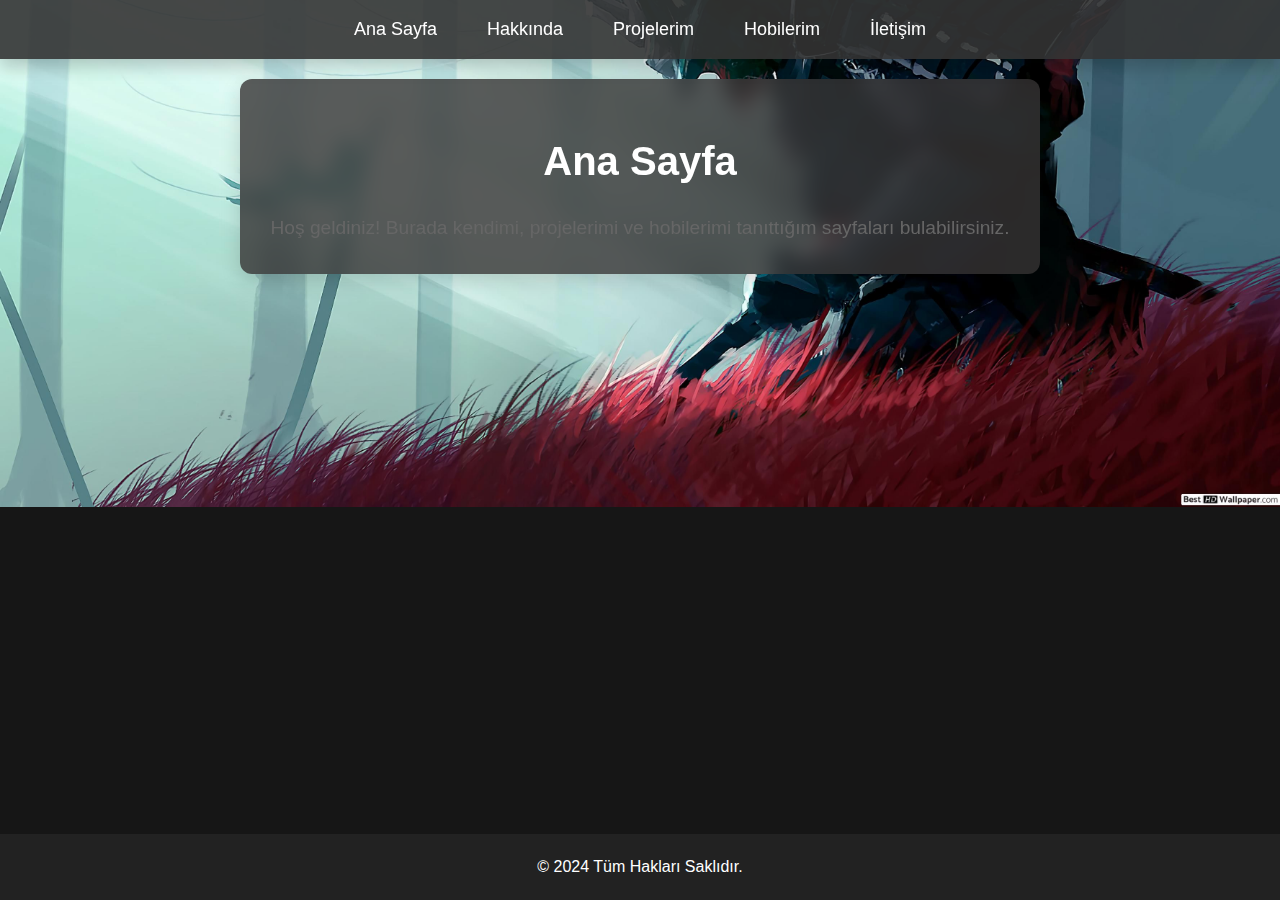
<file: index.html>
<!DOCTYPE html>
<html lang="tr">
<head>
    <meta charset="UTF-8">
    <meta name="viewport" content="width=device-width, initial-scale=1.0">
    <title>MelihŞah Hakkında</title>
    <link rel="stylesheet" href="style.css">
</head>
<body>
    <nav>
        <ul>
            <li><a href="index.html">Ana Sayfa</a></li>
            <li><a href="hakkinda.html">Hakkında</a></li>
            <li><a href="projelerim.html">Projelerim</a></li>
            <li><a href="hobilerim.html">Hobilerim</a></li>
            <li><a href="iletisim.html">İletişim</a></li>
        </ul>
    </nav>

    <section id="anasayfa">
        <h1>Ana Sayfa</h1>
        <p>Hoş geldiniz! Burada kendimi, projelerimi ve hobilerimi tanıttığım sayfaları bulabilirsiniz.</p>
    </section>

    <footer>
        <p>&copy; 2024 Tüm Hakları Saklıdır.</p>
    </footer>
</body>
</html>
</file>
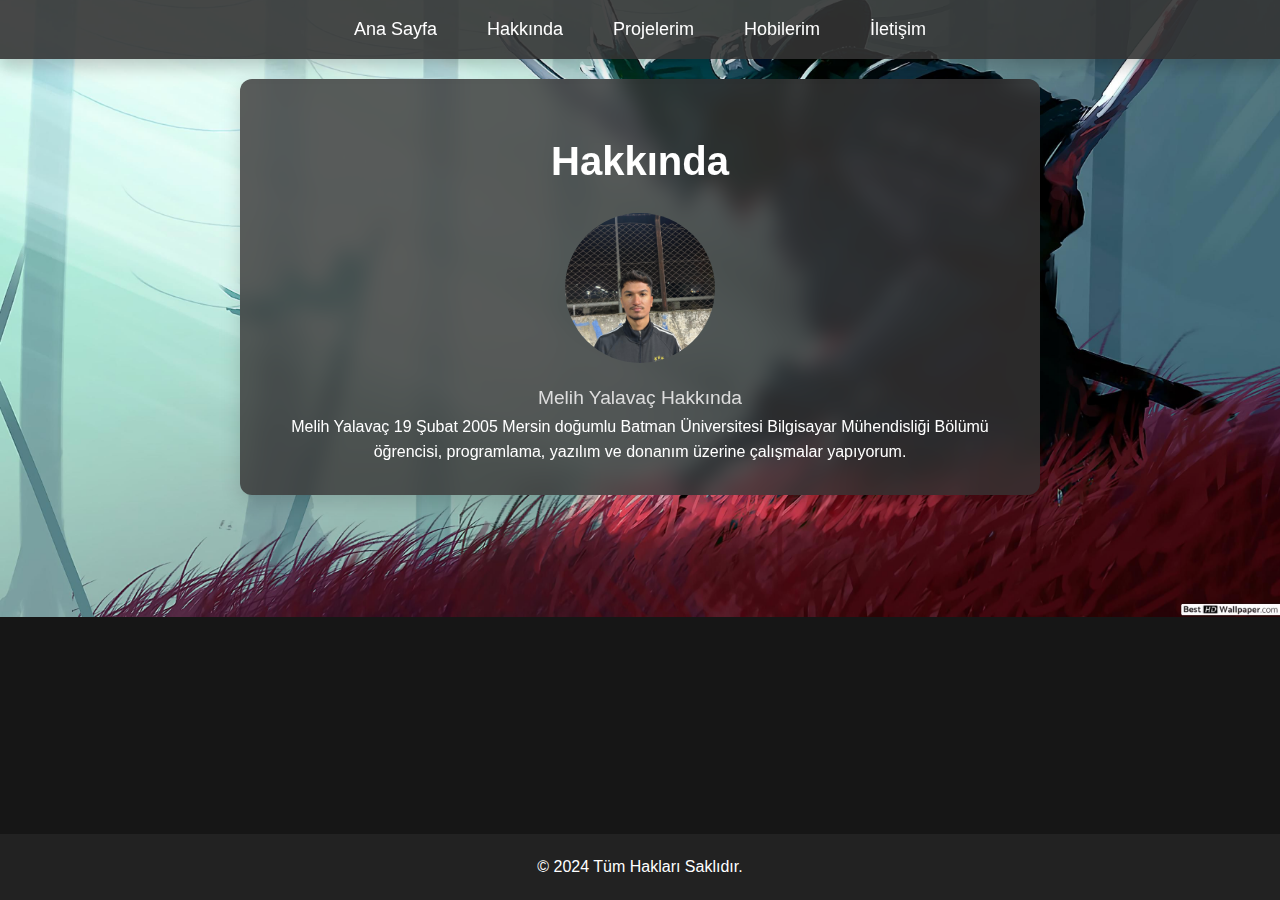
<file: hakkinda.html>
<!DOCTYPE html>
<html lang="tr">
<head>
    <meta charset="UTF-8">
    <meta name="viewport" content="width=device-width, initial-scale=1.0">
    <title>Hakkında</title>
    <link rel="stylesheet" href="style.css">
</head>
<body>
    <nav>
        <ul>
            <li><a href="index.html">Ana Sayfa</a></li>
            <li><a href="hakkinda.html">Hakkında</a></li>
            <li><a href="projelerim.html">Projelerim</a></li>
            <li><a href="hobilerim.html">Hobilerim</a></li>
            <li><a href="iletisim.html">İletişim</a></li>
        </ul>
    </nav>

    <section id="hakkinda">
        <h1>Hakkında</h1>
        <div class="profil-bilgi">
            <img src="Meloo2.jpg" alt="Profil Fotoğrafı" class="profil-resmi">
            <p> Melih Yalavaç Hakkında <div Melih="" Yalavaç=""></div>Melih Yalavaç 19 Şubat 2005 Mersin doğumlu Batman Üniversitesi Bilgisayar Mühendisliği Bölümü öğrencisi, programlama, yazılım ve donanım üzerine çalışmalar yapıyorum.</p>
        </div>
    </section>

    <footer>
        <p>&copy; 2024 Tüm Hakları Saklıdır.</p>
    </footer>
</body>
</html>
</file>
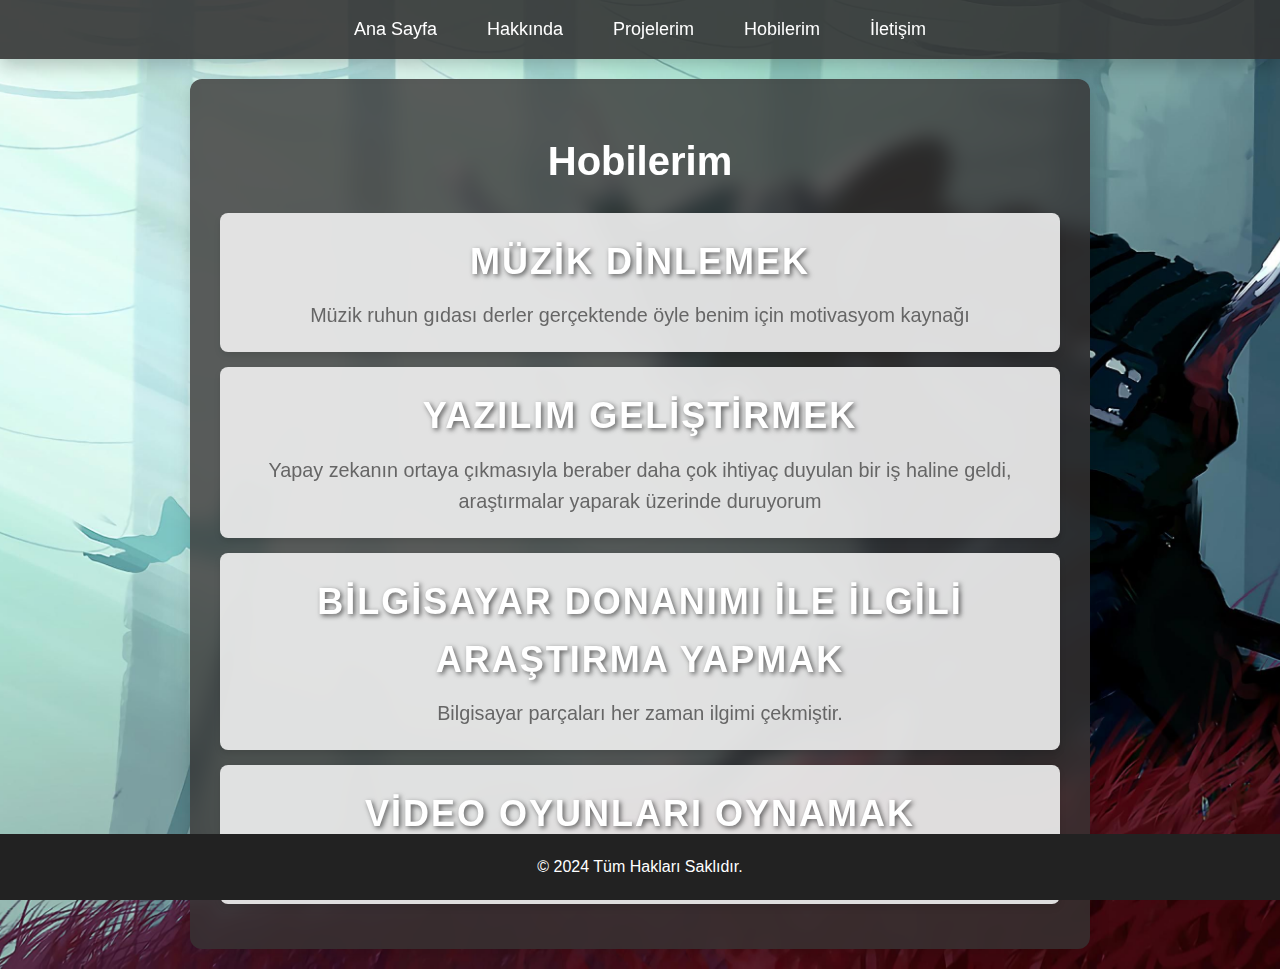
<file: hobilerim.html>
<!DOCTYPE html>
<html lang="tr">
<head>
    <meta charset="UTF-8">
    <meta name="viewport" content="width=device-width, initial-scale=1.0">
    <title>Hobilerim</title>
    <link rel="stylesheet" href="style.css">
</head>
<body>
    <nav>
        <ul>
            <li><a href="index.html">Ana Sayfa</a></li>
            <li><a href="hakkinda.html">Hakkında</a></li>
            <li><a href="projelerim.html">Projelerim</a></li>
            <li><a href="hobilerim.html">Hobilerim</a></li>
            <li><a href="iletisim.html">İletişim</a></li>
        </ul>
    </nav>

    <section id="hobilerim">
        <h1>Hobilerim</h1>
        <ul>
            <li>
                <h3>Müzik dinlemek</h3>
                <p>Müzik ruhun gıdası derler gerçektende öyle benim için motivasyom kaynağı</p>
            </li>
            <li>
                <h3>Yazılım Geliştirmek</h3>
                <p>Yapay zekanın ortaya çıkmasıyla beraber daha çok ihtiyaç duyulan bir iş haline geldi, araştırmalar yaparak üzerinde duruyorum</p>
            </li>
            <li>
                <h3>Bilgisayar Donanımı ile ilgili araştırma yapmak</h3>
                <p>Bilgisayar parçaları her zaman ilgimi çekmiştir.</p>
            </li>
            <li>
                <h3>Video Oyunları Oynamak</h3>
                <p>Bazen mola vermek, dış dünyadan soyutlanmak gerekir.</p>
            </li>
        </ul>
    </section>

    <footer>
        <p>&copy; 2024 Tüm Hakları Saklıdır.</p>
    </footer>
</body>
</html>
</file>
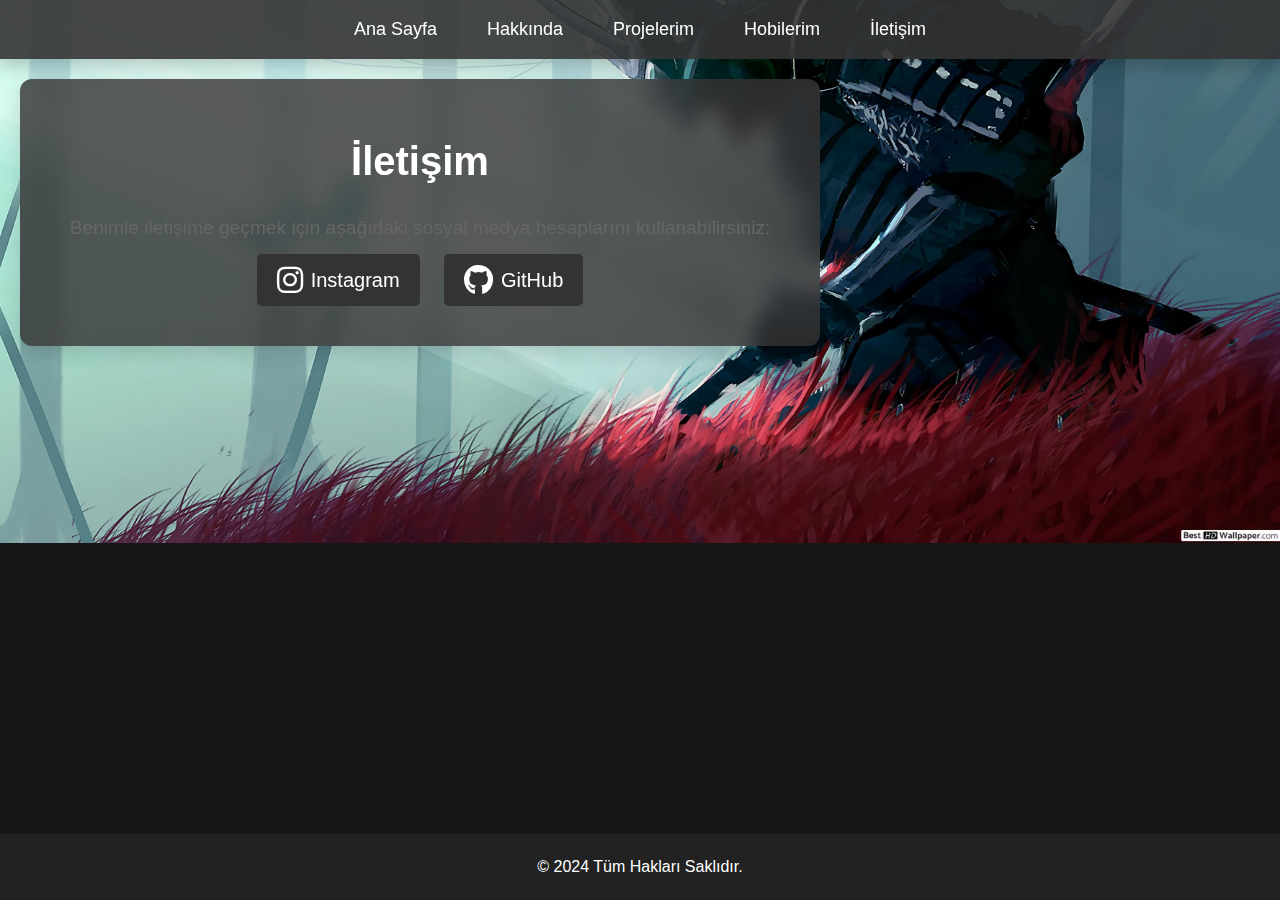
<file: iletisim.html>
<!DOCTYPE html>
<html lang="tr">
<head>
    <meta charset="UTF-8">
    <meta name="viewport" content="width=device-width, initial-scale=1.0">
    <title>İletişim</title>
    <link rel="stylesheet" href="style.css">
    <!-- Font Awesome CDN for icons -->
    <link rel="stylesheet" href="https://cdnjs.cloudflare.com/ajax/libs/font-awesome/6.0.0-beta3/css/all.min.css">
</head>
<body>
    <nav>
        <ul>
            <li><a href="index.html">Ana Sayfa</a></li>
            <li><a href="hakkinda.html">Hakkında</a></li>
            <li><a href="projelerim.html">Projelerim</a></li>
            <li><a href="hobilerim.html">Hobilerim</a></li>
            <li><a href="iletisim.html">İletişim</a></li>
        </ul>
    </nav>

    <section id="iletisim">
        <h1>İletişim</h1>
        <p>Benimle iletişime geçmek için aşağıdaki sosyal medya hesaplarını kullanabilirsiniz:</p>
        <!-- Instagram Link -->
        <a href="https://www.instagram.com/melih_yalavac/profilecard/?igsh=d3lrcDFjOXNidGk1" target="_blank" class="social-link instagram">
            <i class="fab fa-instagram"></i> Instagram
        </a>
        <!-- GitHub Link -->
        <a href="https://github.com/MelihSah1716" target="_blank" class="social-link github">
            <i class="fab fa-github"></i> GitHub
        </a>
    </section>

    <footer>
        <p>&copy; 2024 Tüm Hakları Saklıdır.</p>
    </footer>
</body>
</html>
</file>
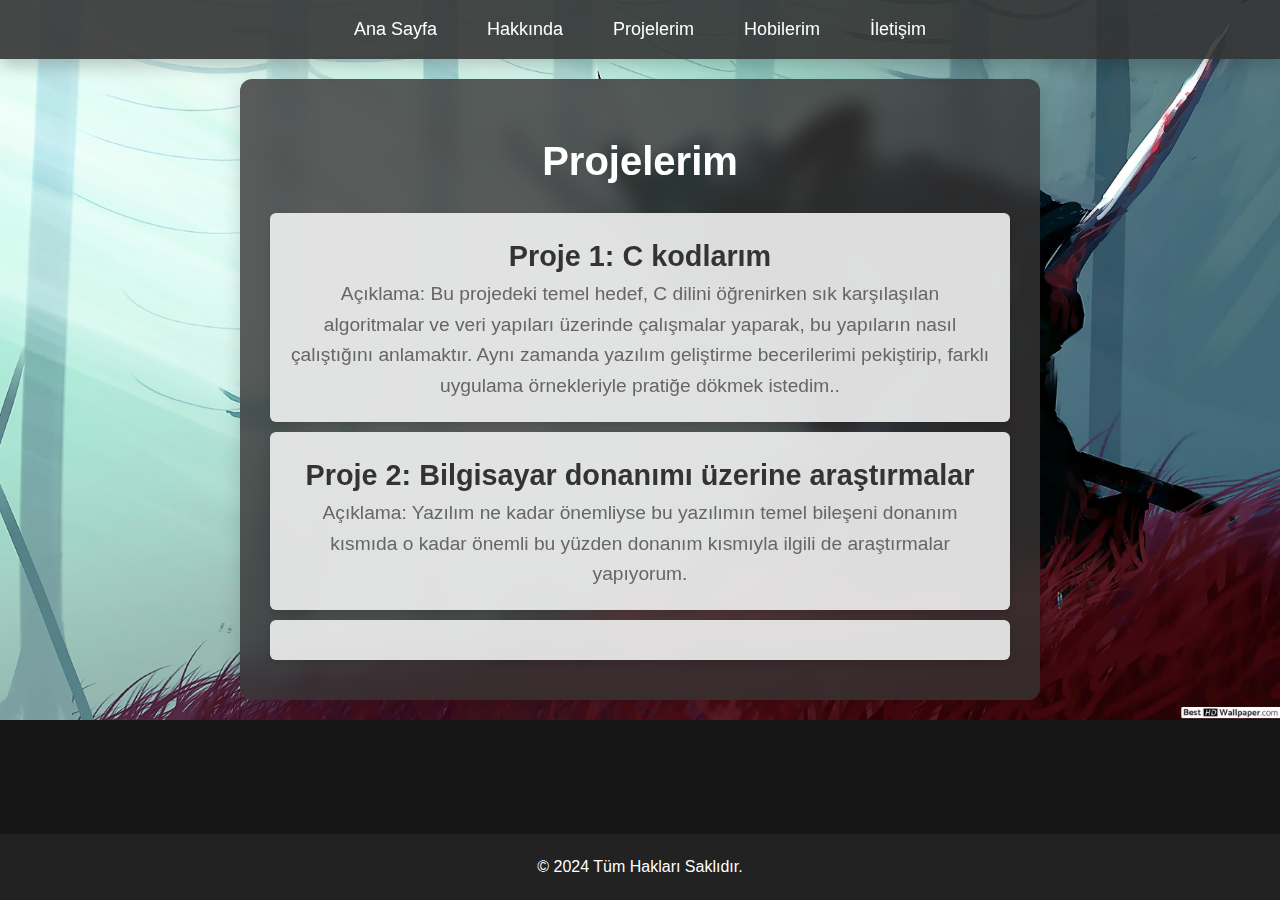
<file: projelerim.html>
<!DOCTYPE html>
<html lang="tr">
<head>
    <meta charset="UTF-8">
    <meta name="viewport" content="width=device-width, initial-scale=1.0">
    <title>Projelerim</title>
    <link rel="stylesheet" href="style.css">
</head>
<body>
    <nav>
        <ul>
            <li><a href="index.html">Ana Sayfa</a></li>
            <li><a href="hakkinda.html">Hakkında</a></li>
            <li><a href="projelerim.html">Projelerim</a></li>
            <li><a href="hobilerim.html">Hobilerim</a></li>
            <li><a href="iletisim.html">İletişim</a></li>
        </ul>
    </nav>

    <section id="projelerim">
        <h1>Projelerim</h1>
        <ul>
            <li>
                <h3>Proje 1: C kodlarım</h3>
                <p>Açıklama: Bu projedeki temel hedef, C dilini öğrenirken sık karşılaşılan algoritmalar ve veri yapıları üzerinde çalışmalar yaparak, bu yapıların nasıl çalıştığını anlamaktır. Aynı zamanda yazılım geliştirme becerilerimi pekiştirip, farklı uygulama örnekleriyle pratiğe dökmek istedim..</p>
            </li>
            <li>
                <h3>Proje 2: Bilgisayar donanımı üzerine araştırmalar</h3>
                <p>Açıklama: Yazılım ne kadar önemliyse bu yazılımın temel bileşeni donanım kısmıda o kadar önemli bu yüzden donanım kısmıyla ilgili de araştırmalar yapıyorum.</p>
            </li>
            <li>
                <h3></h3>
                <p></p>
            </li>
        </ul>
    </section>

    <footer>
        <p>&copy; 2024 Tüm Hakları Saklıdır.</p>
    </footer>
</body>
</html>
</file>
<file: style.css>
/* Genel Stil Ayarları */
* {
    margin: 0;
    padding: 0;
    box-sizing: border-box;
}

body {
    font-family: Arial, sans-serif;
    line-height: 1.6;
    background-color: #f4f4f4;
    color: #333;
}

/* Navigasyon Menüsü */
nav {
    background-color: rgba(51, 51, 51, 0.9);
    position: fixed;
    width: 100%;
    top: 0;
    left: 0;
    z-index: 1000;
    padding: 10px 0;
    box-shadow: 0 4px 6px rgba(0, 0, 0, 0.2);
}

nav ul {
    display: flex;
    justify-content: center;
    list-style-type: none;
}

nav ul li {
    margin: 0 20px;
}

nav ul li a {
    color: white;
    text-decoration: none;
    font-size: 18px;
    padding: 10px;
    transition: color 0.3s ease, transform 0.3s;
}

nav ul li a:hover {
    color: #FF9800;
    transform: scale(1.1);
}

/* Bölüm Başlıkları */
section {
    padding: 60px 20px;
    margin: 60px 0;
    text-align: center;
    background-color: rgba(255, 255, 255, 0.8);
    border-radius: 8px;
    box-shadow: 0 6px 12px rgba(0, 0, 0, 0.1);
    max-width: 900px;
    margin-left: auto;
    margin-right: auto;
    backdrop-filter: blur(10px);
}

section h1 {
    font-size: 2.5em;
    color: #333;
    margin-bottom: 20px;
}

section p {
    font-size: 1.2em;
    color: #666;
}

/* Projelerim ve Hobilerim */
#projelerim ul,
#hobilerim ul {
    list-style-type: none;
    padding: 0;
}

#projelerim ul li,
#hobilerim ul li {
    background-color: #fff;
    margin: 10px 0;
    padding: 10px;
    border-radius: 6px;
    box-shadow: 0 4px 6px rgba(0, 0, 0, 0.1);
}

#projelerim ul li:hover,
#hobilerim ul li:hover {
    background-color: #FF9800;
    color: white;
    cursor: pointer;
}

/* İletişim */
#iletisim a {
    display: inline-block;
    margin-top: 10px;
    padding: 10px 20px;
    background-color: #FF9800;
    color: white;
    text-decoration: none;
    border-radius: 5px;
}

#iletisim a:hover {
    background-color: #f57c00;
}

/* Footer */
footer {
    text-align: center;
    padding: 20px 0;
    background-color: #333;
    color: white;
    position: fixed;
    width: 100%;
    bottom: 0;
}

/* Mobil Uyumluluk */
@media (max-width: 768px) {
    nav ul {
        flex-direction: column;
    }

    nav ul li {
        margin-bottom: 10px;
    }

    section {
        padding: 40px 20px;
        margin: 30px auto;
    }
}
/* Genel stil ayarları */
body {
    font-family: 'Segoe UI', Tahoma, Geneva, Verdana, sans-serif;
    background-color: #161616;
    color: #fff;
    margin: 0;
    padding: 0;
}

/* İletişim kısmındaki linkler ve ikonlar */
#iletisim {
    text-align: center;
    padding: 30px;
    background-color: rgba(54, 51, 51, 0.8);
    border-radius: 12px;
    box-shadow: 0 6px 20px rgba(0, 0, 0, 0.15);
    margin: 20px;
}

#iletisim a {
    text-decoration: none;
    color: white;
    font-size: 20px;
    display: inline-flex;
    align-items: center;
    margin: 10px;
    padding: 10px 20px;
    border-radius: 5px;
    background-color: #333;
    transition: background-color 0.3s ease, color 0.3s ease;
}

#iletisim a:hover {
    background-color: #FF9800; /* Hoverda arka plan rengi */
    color: white; /* Hoverda metin rengi */
}

/* Instagram ve GitHub özel stilleri */
.social-link i {
    margin-right: 8px; /* İkon ile metin arasına boşluk ekleyin */
    font-size: 30px; /* İkon boyutunu artırdık */
}

.instagram {
    background-color: #E1306C; /* Instagram için özel arka plan rengi */
}

.instagram:hover {
    background-color: #C13584; /* Instagram hover rengi */
}

.github {
    background-color: #333; /* GitHub için özel arka plan rengi */
}

.github:hover {
    background-color: #24292F; /* GitHub hover rengi */
}

footer {
    text-align: center;
    padding: 20px;
    background-color: #222;
    color: #fff;
}
/* Genel stil ayarları */
body {
    font-family: 'Segoe UI', Tahoma, Geneva, Verdana, sans-serif;
    background-color: #161616;
    color: #fff;
    margin: 0;
    padding: 0;
}

/* Navbar stil ayarları */
nav {
    background-color: rgba(51, 51, 51, 0.9);
    padding: 20px;
    box-shadow: 0 8px 16px rgba(0, 0, 0, 0.2);
    position: sticky;
    top: 0;
    z-index: 1000;
}

nav ul {
    display: flex;
    justify-content: center;
    list-style-type: none;
}

nav ul li {
    margin: 0 25px;
}

nav ul li a {
    color: #fff;
    text-decoration: none;
    font-size: 20px;
    padding: 10px;
    transition: color 0.3s ease, transform 0.2s;
}

nav ul li a:hover {
    text-decoration: underline;
    color: #6c1f12;
    transform: scale(1.05);
}
/* Genel stil ayarları */
body {
    font-family: 'Segoe UI', Tahoma, Geneva, Verdana, sans-serif;
    background-color: #161616;
    color: #fff;
    margin: 0;
    padding: 0;
}

/* Navbar stil ayarları */
nav {
    background-color: rgba(51, 51, 51, 0.9);
    padding: 20px;
    box-shadow: 0 8px 16px rgba(0, 0, 0, 0.2);
    position: sticky;
    top: 0;
    z-index: 1000;
}

nav ul {
    display: flex;
    justify-content: center;
    list-style-type: none;
}

nav ul li {
    margin: 0 25px;
}

nav ul li a {
    color: #fff;
    text-decoration: none;
    font-size: 20px;
    padding: 10px;
    transition: color 0.3s ease, transform 0.2s;
}

nav ul li a:hover {
    text-decoration: underline;
    color: #6c1f12;
    transform: scale(1.05);
}

/* Genel stil ayarları */
body {
    font-family: 'Segoe UI', Tahoma, Geneva, Verdana, sans-serif;
    background-color: #161616;
    color: #fff;
    margin: 0;
    padding: 0;
}

/* Navbar stil ayarları */
nav {
    background-color: rgba(51, 51, 51, 0.9);
    padding: 20px;
    box-shadow: 0 8px 16px rgba(0, 0, 0, 0.2);
    position: sticky;
    top: 0;
    z-index: 1000;
}

nav ul {
    display: flex;
    justify-content: center;
    list-style-type: none;
}

nav ul li {
    margin: 0 25px;
}

nav ul li a {
    color: #fff;
    text-decoration: none;
    font-size: 20px;
    padding: 10px;
    transition: color 0.3s ease, transform 0.2s;
}

nav ul li a:hover {
    text-decoration: underline;
    color: #6c1f12;
    transform: scale(1.05);
}

/* Projelerim ve Hobilerim Bölümleri */
section {
    padding: 30px;
    margin: 20px auto;
    background-color: rgba(54, 51, 51, 0.8);
    border-radius: 12px;
    box-shadow: 0 6px 20px rgba(0, 0, 0, 0.15);
    max-width: 800px;
    backdrop-filter: blur(10px);
}

section h1 {
    text-align: center;
    margin: 20px 0;
    font-size: 2.5em;
    color: #fff;
}

/* Projelerim Listesi */
#projelerim ul {
    list-style-type: none;
    padding: 0;
}

#projelerim ul li {
    background-color: rgba(241, 241, 241, 0.9);
    margin: 10px 0;
    padding: 20px;
    border-radius: 6px;
    transition: transform 0.3s, box-shadow 0.3s;
}

#projelerim ul li:hover {
    transform: scale(1.03);
    box-shadow: 0 4px 8px rgba(0, 0, 0, 0.15);
}

#projelerim ul li h3 {
    font-size: 1.8em;
    color: #333;
}

/* Hobilerim Listesi */
#hobilerim ul {
    list-style-type: none;
    padding: 0;
}

#hobilerim ul li {
    font-size: 18px;
    margin-bottom: 10px;
    color: #fff;
}

#hobilerim h1 {
    font-size: 24px;
    color: #fff;
}

/* Footer stil ayarları */
footer {
    text-align: center;
    padding: 20px;
    background-color: #222;
    color: #fff;
}
body {
    background-image: url('melooo.jpg'); /* Resmin yolunu buraya yazın */
    background-size: cover;  /* Arka planın tam ekranı kaplamasını sağlar */
    background-position: center;  /* Arka planın merkeziyle hizalanmasını sağlar */
    background-repeat: no-repeat;  /* Resmin tekrar etmesini engeller */
}
/* Genel stil ayarları */
body {
    font-family: 'Segoe UI', Tahoma, Geneva, Verdana, sans-serif;
    background-color: #161616;
    color: #fff;
    margin: 0;
    padding: 0;
}

/* Hakkında Bölümü */
#hakkinda {
    padding: 30px;
    margin: 20px auto;
    background-color: rgba(54, 51, 51, 0.8);
    border-radius: 12px;
    box-shadow: 0 6px 20px rgba(0, 0, 0, 0.15);
    max-width: 800px;
    backdrop-filter: blur(10px);
    text-align: center;
}

#hakkinda h1 {
    font-size: 2.5em;
    color: #fff;
    margin-bottom: 20px;
}

/* Profil fotoğrafı stil ayarları */
.profil-bilgi {
    display: flex;
    justify-content: center;
    align-items: center;
    flex-direction: column;
}

.profil-resmi {
    width: 150px;  /* Fotoğraf genişliğini ayarlayabilirsiniz */
    height: 150px;  /* Fotoğraf yüksekliğini ayarlayabilirsiniz */
    border-radius: 50%;  /* Yuvarlak hale getirmek için */
    object-fit: cover;  /* Fotoğrafın orantılı bir şekilde görünmesini sağlar */
    margin-bottom: 20px;  /* Fotoğrafın altına boşluk ekler */
}

/* Hakkında metni */
#hakkinda p {
    font-size: 1.2em;
    color: #ddd;  /* Metin rengini açtık */
    max-width: 700px;
    margin: 0 auto;
}
/* Genel stil ayarları */
body {
    font-family: 'Segoe UI', Tahoma, Geneva, Verdana, sans-serif;
    background-color: #161616;
    color: #fff;
    margin: 0;
    padding: 0;
}

/* Navbar */
nav {
    background-color: rgba(51, 51, 51, 0.9);
    padding: 15px;
    text-align: center;
    box-shadow: 0 8px 16px rgba(0, 0, 0, 0.2);
}

nav ul {
    list-style-type: none;
}

nav ul li {
    display: inline;
    margin: 0 15px;
}

nav ul li a {
    text-decoration: none;
    color: #fff;
    font-size: 18px;
    padding: 10px;
    transition: color 0.3s ease;
}

nav ul li a:hover {
    color: #0073e6;  /* Mavi renk ile hover efekti */
}

/* Hobilerim bölümü */
#hobilerim {
    padding: 30px;
    margin: 20px auto;
    background-color: rgba(54, 51, 51, 0.8);
    border-radius: 12px;
    box-shadow: 0 6px 20px rgba(0, 0, 0, 0.15);
    max-width: 900px;
    backdrop-filter: blur(10px);
}

#hobilerim h1 {
    text-align: center;
    font-size: 2.5em;
    color: #fff;
    margin-bottom: 20px;
}

#hobilerim ul {
    list-style-type: none;
    padding: 0;
}

#hobilerim ul li {
    background-color: rgba(241, 241, 241, 0.9);
    margin: 15px 0;
    padding: 20px;
    border-radius: 8px;
    transition: transform 0.3s, box-shadow 0.3s;
}

#hobilerim ul li:hover {
    transform: scale(1.05);
    box-shadow: 0 4px 8px rgba(0, 0, 0, 0.15);
}

/* Hobilerim başlıkları (h3) */
#hobilerim ul li h3 {
    font-size: 2em;  /* Başlık boyutunu büyütüyoruz */
    color: #fff;  /* Başlık rengi beyaz olacak */
    font-weight: bold;  /* Başlıkları kalın hale getiriyoruz */
    margin-bottom: 10px;  /* Alt boşluğu artırıyoruz */
    text-transform: uppercase;  /* Yazıyı büyük harflerle yazıyoruz */
    letter-spacing: 2px;  /* Harf aralıklarını açıyoruz */
    text-shadow: 2px 2px 5px rgba(0, 0, 0, 0.6);  /* Başlık etrafına hafif bir gölge efekti ekliyoruz */
}

#hobilerim ul li p {
    font-size: 1.1em;
    color: #666;
}

/* Footer */
footer {
    text-align: center;
    background-color: #222;
    color: #fff;
    padding: 20px;
    position: fixed;
    bottom: 0;
    width: 100%;
}
</file>
